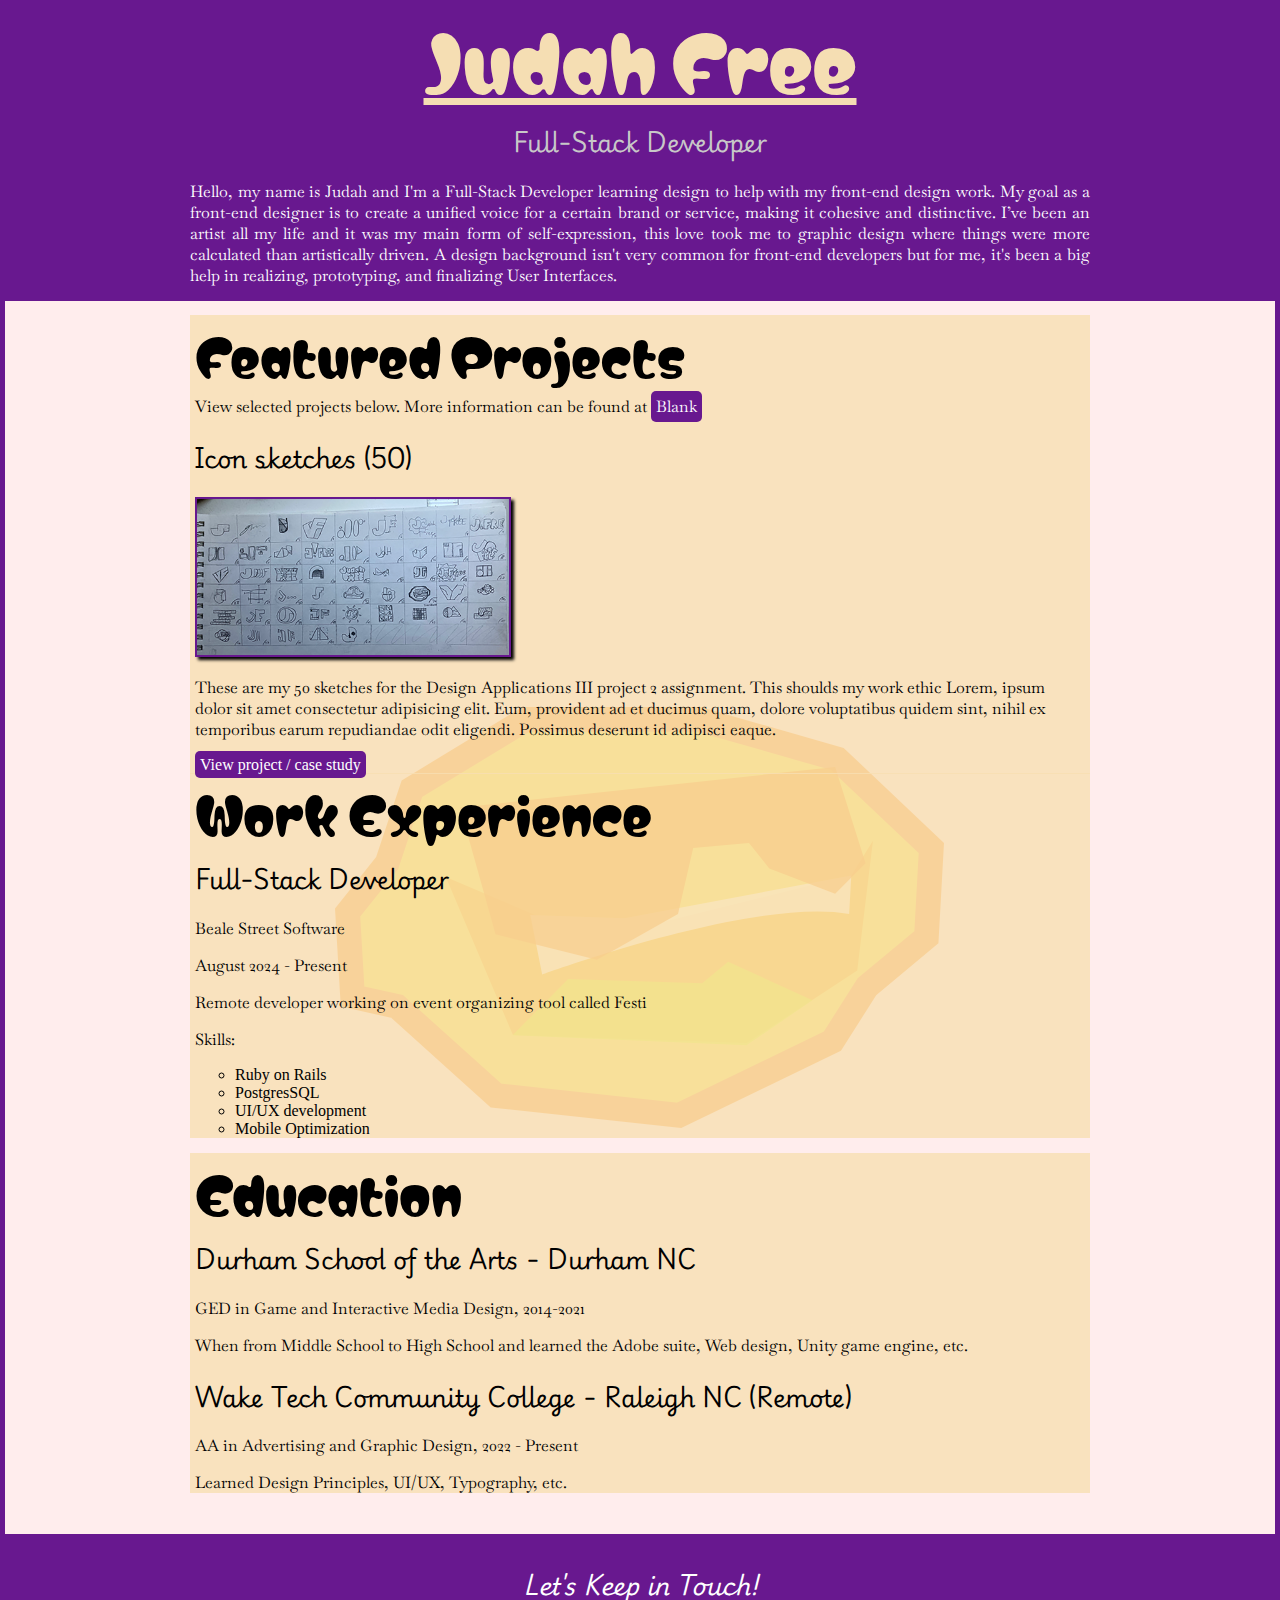
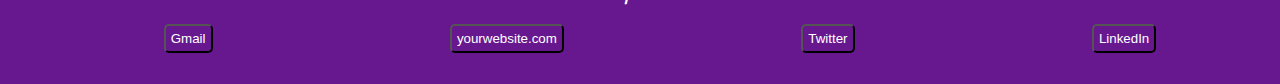
<file: index.html>
<!DOCTYPE html>
<html lang="en">
  <head>
    <meta charset="UTF-8">
    <meta name="viewport" content="width=device-width, initial-scale=1.0">
    <title>Judah Free | Full-stack dev</title>
    <link rel="stylesheet" href="css/style.css">
    <link rel="preconnect" href="https://fonts.googleapis.com">
    <link rel="preconnect" href="https://fonts.gstatic.com" crossorigin>
    <link href="https://fonts.googleapis.com/css2?family=Baskervville:ital@0;1&family=Matemasie&family=Playwrite+IT+Moderna:wght@100..400&display=swap" rel="stylesheet">
  </head>
  <body class="resume">
    <header>
      <h1>Judah Free</h1>
      <h2>Full-Stack Developer</h2>

      <p>Hello, my name is Judah and I'm a Full-Stack Developer learning design to help with my front-end design work. 
        My goal as a front-end designer is to create a unified voice for a certain brand or service, making it cohesive and 
        distinctive. I’ve been an artist all my life and it was my main form of self-expression, this love took me to graphic 
        design where things were more calculated than artistically driven. A design background isn't very 
        common for front-end developers but for me, it's been a big help in realizing, prototyping, and finalizing 
        User Interfaces.
      </p>
    </header>
    <main class="content-wrapper">
      <section>
        <!-- ********************  PROJECTS / PORTFOLIO  ********************* -->
        <section id="projects">
          <h1>Featured Projects</h1>
          <p>View selected projects below. More information can be found at <span class="btn"><a href=" ">Blank</a></span></p>
          <section>
            <h2>Icon sketches (50)</h2>
            <img src="images/Sketch-500px.png" srcset="images/Sketch-1000px.png" alt="description of image">
            <p>
              These are my 50 sketches for the Design Applications III project 2 assignment. This shoulds my work ethic Lorem, 
              ipsum dolor sit amet consectetur adipisicing elit. Eum, provident ad et ducimus quam, dolore voluptatibus quidem
              sint, nihil ex temporibus earum repudiandae odit eligendi. Possimus deserunt id adipisci eaque.
            </p>
            <span class="btn"><a href="#" target="_blank">View project / case study</a></span>
          </section>
        </section>
        <section id="work">
          <h1>Work Experience</h1>
          <section>
            <h2>Full-Stack Developer</h2>
            <p>Beale Street Software</p>
            <p>August 2024 - Present</p>
            <p>Remote developer working on event organizing tool called Festi</p>
            <p>Skills:</p>
            <ul>
              <li>Ruby on Rails</li>
              <li>PostgresSQL</li>
              <li>UI/UX development</li>
              <li>Mobile Optimization</li>
            </ul>
          </section>
        </section>
        <section id="education">
          <h1>Education</h1>
            <section>
              <h2>Durham School of the Arts - Durham NC</h2>
              <p>GED in Game and Interactive Media Design, 2014-2021</p>
              <p>When from Middle School to High School and learned the Adobe suite, Web design, Unity game engine, etc.</p>
            </section>
          <section>
            <h2>Wake Tech Community College - Raleigh NC (Remote)</h2>
            <p>AA in Advertising and Graphic Design, 2022 - Present</p>
            <p>Learned Design Principles, UI/UX, Typography, etc.</p>
          </section>
        </section>
      </section>
    </main>
      <footer>
        <h2>Let's Keep in Touch!</h2>
        <ul>
          <li><button class="btn"><a href="">Gmail</a></button></li>
          <li><button class="btn"><a href="" target="_blank">yourwebsite.com</a></button></li>
          <li><button class="btn"><a href="" target="_blank">Twitter</a></button></li>
          <li><button class="btn"><a href="" target="_blank">LinkedIn</a></button></li>
        </ul>
      </footer>
  </body>
</html>
</file>
<file: css/style.css>
html {
    height: 100%;
}
h1 {
    font-family: "Matemasie", sans-serif;
    font-weight: 400;
    font-style: normal;
    text-wrap: wrap;
}
h2 {
    font-family: "Playwrite IT Moderna", cursive;
    font-optical-sizing: auto;
    font-weight: 400;
    font-style: normal;
    text-wrap: wrap;
}
p {
    font-family: "Baskervville", serif;
    font-weight: 400;
    font-style: normal;
    text-wrap: wrap;
}
.resume {
    margin: 0;
    border: 5px solid rgb(104, 24, 143);
    background-color: rgba(255, 195, 195, 0.3);
}
.btn {
    border-radius: 5px;
    background-color: rgb(104, 24, 143);
    padding: 5px;

    a {
        font-style: normal;
        text-decoration: none;
        color: white;
    }

}
header {
    padding: 10px;
    background-color: rgb(104, 24, 143);
    text-align: center;

    h1 { 
        color: wheat;
        font-size: 75px;
        margin-top: -15px;
        margin-bottom: -10px;
        text-decoration: underline;
    }
    h2 {
        color: rgb(200, 200, 200);
    }
    p {
        color: white;
        text-align: justify;
        margin: 0 auto;
        width: 900px;
        padding-bottom: 5px;
    }
}
.content-wrapper {
    margin: 0 auto;
    width: 900px;
    padding-top: 15px;
    padding-bottom: 25px;
    background-image: url("../images/Logo_Lemon.svg");
    background-repeat: no-repeat;
    background-position: center;
    background-size: auto;

    h1 {
        font-size: 50px;
        margin-bottom: -10px;
        margin-top: -1px;
    }
    img {
        width: 35%;
        position: relative;
        box-shadow: 3px 3px 3px black;
        border: 2px solid rgb(104, 24, 143);
    }
    #projects, #work, #education {
        background-color: rgb(247, 222, 178, 0.8);
        padding-left: 5px;
        padding-right: 5px;
    }
    ul {
        list-style: circle;
    }
}
footer {
    background-color: rgb(104, 24, 143);
    padding-top: 10px;
    padding-bottom: 10px;

    h2 {
        text-align: center;
        font-style: italic;
        color: white;
    }
    ul {
        display: flex;
        list-style: none;
        justify-content: space-around;
    }
}
</file>
